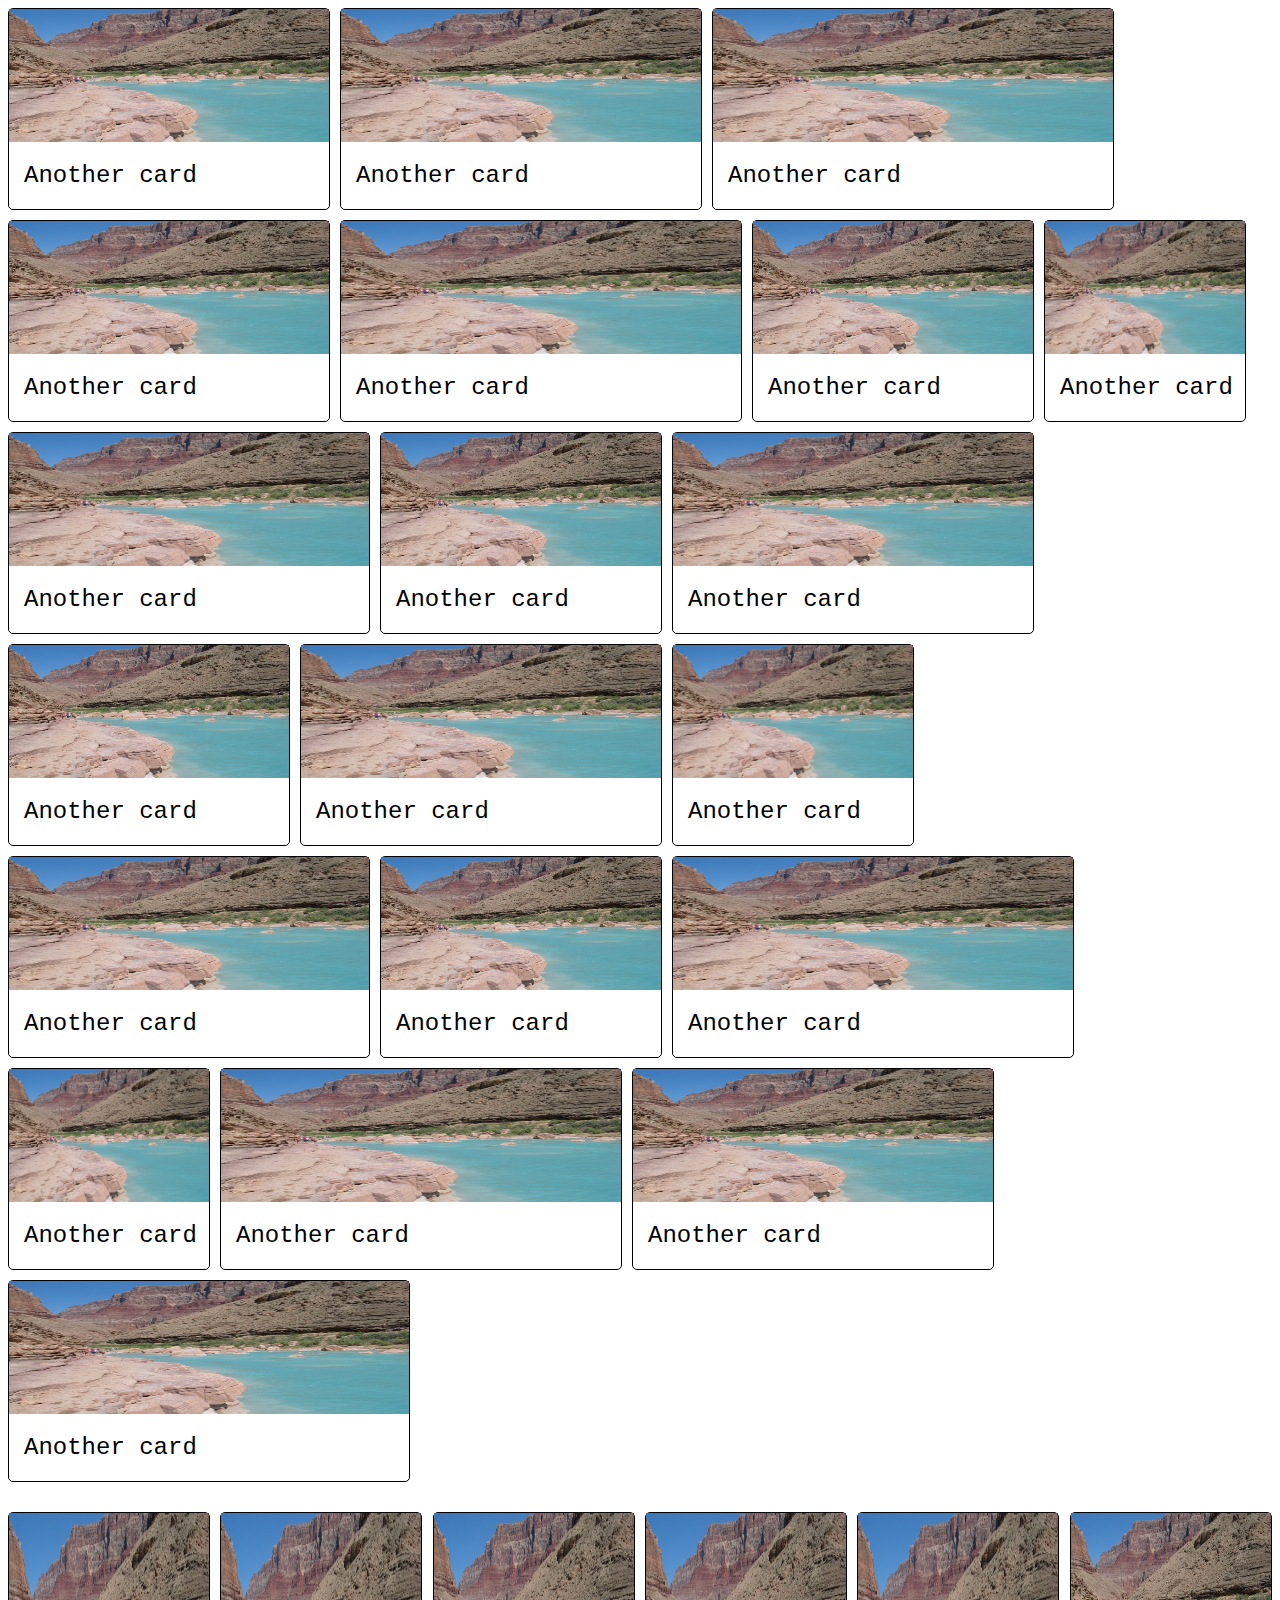
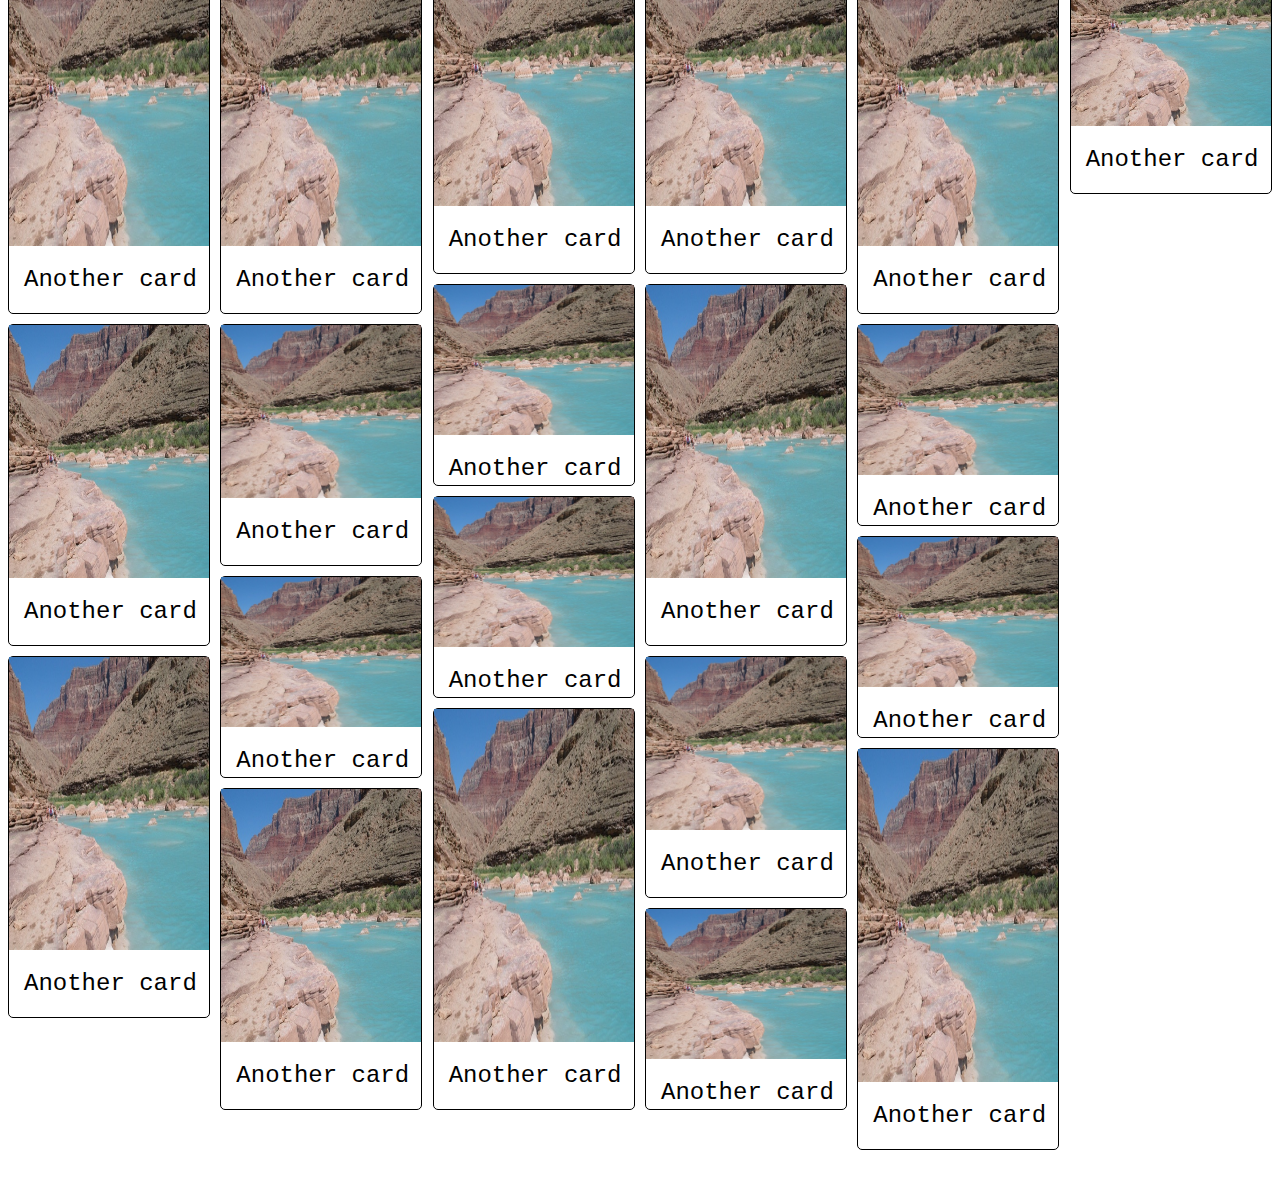
<file: W05/index.html>
<!DOCTYPE html>
<html lang="en">
  <head>
    <meta charset="UTF-8" />
    <meta http-equiv="X-UA-Compatible" content="IE=edge" />
    <meta name="viewport" content="width=device-width, initial-scale=1.0" />
    <title>W05 Assignment</title>
    <link rel="stylesheet" href="./styles.css" />
    <script src="main.js" defer></script>
  </head>
  <body>
    <header></header>
    <main class="card-grid">
      <section class="row-grid"></section>
      <section class="col-grid"></section>
    </main>
  </body>
</html>
</file>
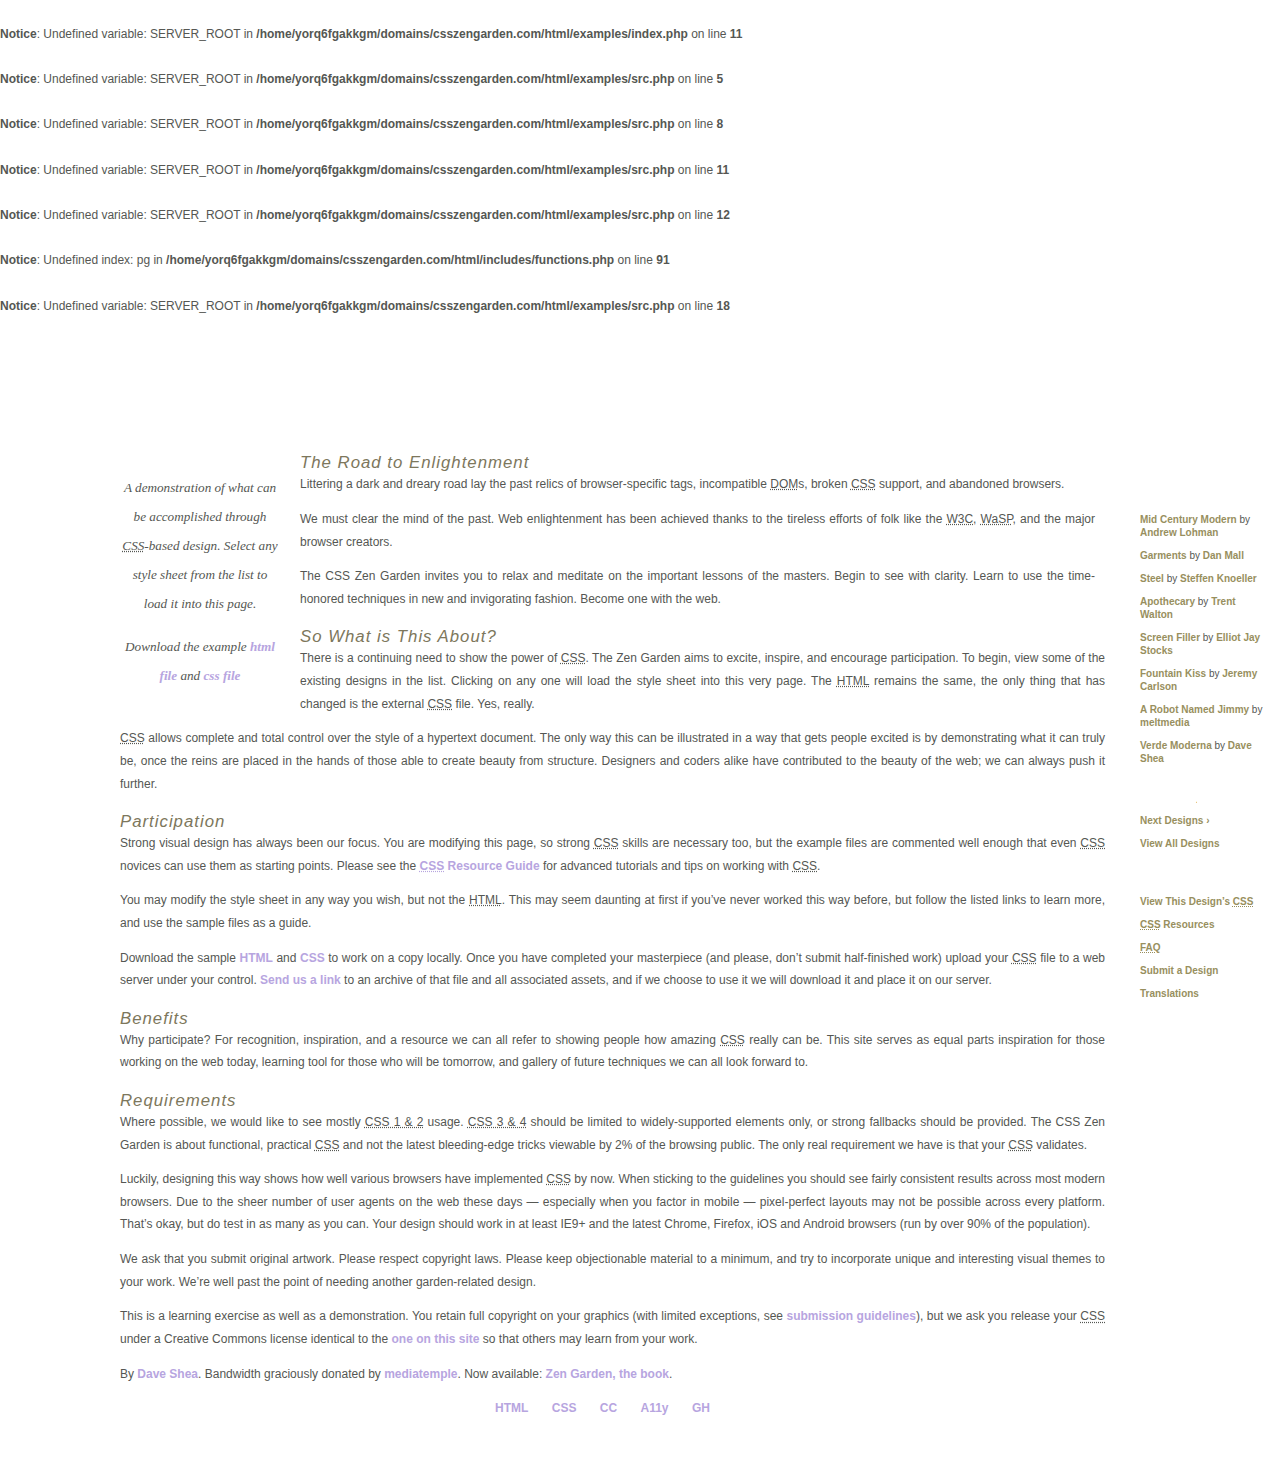
<file: ZenGarden/index.html>
<br />
<b>Notice</b>:  Undefined variable: SERVER_ROOT in <b>/home/yorq6fgakkgm/domains/csszengarden.com/html/examples/index.php</b> on line <b>11</b><br />
<br />
<b>Notice</b>:  Undefined variable: SERVER_ROOT in <b>/home/yorq6fgakkgm/domains/csszengarden.com/html/examples/src.php</b> on line <b>5</b><br />
<br />
<b>Notice</b>:  Undefined variable: SERVER_ROOT in <b>/home/yorq6fgakkgm/domains/csszengarden.com/html/examples/src.php</b> on line <b>8</b><br />
<br />
<b>Notice</b>:  Undefined variable: SERVER_ROOT in <b>/home/yorq6fgakkgm/domains/csszengarden.com/html/examples/src.php</b> on line <b>11</b><br />
<br />
<b>Notice</b>:  Undefined variable: SERVER_ROOT in <b>/home/yorq6fgakkgm/domains/csszengarden.com/html/examples/src.php</b> on line <b>12</b><br />
<br />
<b>Notice</b>:  Undefined index: pg in <b>/home/yorq6fgakkgm/domains/csszengarden.com/html/includes/functions.php</b> on line <b>91</b><br />
<br />
<b>Notice</b>:  Undefined variable: SERVER_ROOT in <b>/home/yorq6fgakkgm/domains/csszengarden.com/html/examples/src.php</b> on line <b>18</b><br />
<!DOCTYPE html>
<html lang="en">
<head>
	<meta charset="utf-8">
	<title>CSS Zen Garden: The Beauty of CSS Design</title>

	<link rel="stylesheet" media="screen" href="style.css?v=8may2013">
	<link rel="alternate" type="application/rss+xml" title="RSS" href="http://www.csszengarden.com/zengarden.xml">

	<meta name="viewport" content="width=device-width, initial-scale=1.0">
	<meta name="author" content="Dave Shea">
	<meta name="description" content="A demonstration of what can be accomplished visually through CSS-based design.">
	<meta name="robots" content="all">


	<!--[if lt IE 9]>
	<script src="script/html5shiv.js"></script>
	<![endif]-->
</head>

<!--



	View source is a feature, not a bug. Thanks for your curiosity and
	interest in participating!

	Here are the submission guidelines for the new and improved csszengarden.com:

	- CSS3? Of course! Prefix for ALL browsers where necessary.
	- go responsive; test your layout at multiple screen sizes.
	- your browser testing baseline: IE9+, recent Chrome/Firefox/Safari, and iOS/Android
	- Graceful degradation is acceptable, and in fact highly encouraged.
	- use classes for styling. Don't use ids.
	- web fonts are cool, just make sure you have a license to share the files. Hosted 
	  services that are applied via the CSS file (ie. Google Fonts) will work fine, but
	  most that require custom HTML won't. TypeKit is supported, see the readme on this
	  page for usage instructions: https://github.com/mezzoblue/csszengarden.com/

	And a few tips on building your CSS file:

	- use :first-child, :last-child and :nth-child to get at non-classed elements
	- use ::before and ::after to create pseudo-elements for extra styling
	- use multiple background images to apply as many as you need to any element
	- use the Kellum Method for image replacement, if still needed. http://goo.gl/GXxdI
	- don't rely on the extra divs at the bottom. Use ::before and ::after instead.

		
-->

<body id="css-zen-garden">
<div class="page-wrapper">

	<section class="intro" id="zen-intro">
		<header role="banner">
			<h1>CSS Zen Garden</h1>
			<h2>The Beauty of <abbr title="Cascading Style Sheets">CSS</abbr> Design</h2>
		</header>

		<div class="summary" id="zen-summary" role="article">
			<p>A demonstration of what can be accomplished through <abbr title="Cascading Style Sheets">CSS</abbr>-based design. Select any style sheet from the list to load it into this page.</p>
			<p>Download the example <a href="/examples/index" title="This page's source HTML code, not to be modified.">html file</a> and <a href="/examples/style.css" title="This page's sample CSS, the file you may modify.">css file</a></p>
		</div>

		<div class="preamble" id="zen-preamble" role="article">
			<h3>The Road to Enlightenment</h3>
			<p>Littering a dark and dreary road lay the past relics of browser-specific tags, incompatible <abbr title="Document Object Model">DOM</abbr>s, broken <abbr title="Cascading Style Sheets">CSS</abbr> support, and abandoned browsers.</p>
			<p>We must clear the mind of the past. Web enlightenment has been achieved thanks to the tireless efforts of folk like the <abbr title="World Wide Web Consortium">W3C</abbr>, <abbr title="Web Standards Project">WaSP</abbr>, and the major browser creators.</p>
			<p>The CSS Zen Garden invites you to relax and meditate on the important lessons of the masters. Begin to see with clarity. Learn to use the time-honored techniques in new and invigorating fashion. Become one with the web.</p>
		</div>
	</section>

	<div class="main supporting" id="zen-supporting" role="main">
		<div class="explanation" id="zen-explanation" role="article">
			<h3>So What is This About?</h3>
			<p>There is a continuing need to show the power of <abbr title="Cascading Style Sheets">CSS</abbr>. The Zen Garden aims to excite, inspire, and encourage participation. To begin, view some of the existing designs in the list. Clicking on any one will load the style sheet into this very page. The <abbr title="HyperText Markup Language">HTML</abbr> remains the same, the only thing that has changed is the external <abbr title="Cascading Style Sheets">CSS</abbr> file. Yes, really.</p>
			<p><abbr title="Cascading Style Sheets">CSS</abbr> allows complete and total control over the style of a hypertext document. The only way this can be illustrated in a way that gets people excited is by demonstrating what it can truly be, once the reins are placed in the hands of those able to create beauty from structure. Designers and coders alike have contributed to the beauty of the web; we can always push it further.</p>
		</div>

		<div class="participation" id="zen-participation" role="article">
			<h3>Participation</h3>
			<p>Strong visual design has always been our focus. You are modifying this page, so strong <abbr title="Cascading Style Sheets">CSS</abbr> skills are necessary too, but the example files are commented well enough that even <abbr title="Cascading Style Sheets">CSS</abbr> novices can use them as starting points. Please see the <a href="http://www.mezzoblue.com/zengarden/resources/" title="A listing of CSS-related resources"><abbr title="Cascading Style Sheets">CSS</abbr> Resource Guide</a> for advanced tutorials and tips on working with <abbr title="Cascading Style Sheets">CSS</abbr>.</p>
			<p>You may modify the style sheet in any way you wish, but not the <abbr title="HyperText Markup Language">HTML</abbr>. This may seem daunting at first if you&#8217;ve never worked this way before, but follow the listed links to learn more, and use the sample files as a guide.</p>
			<p>Download the sample <a href="/examples/index" title="This page's source HTML code, not to be modified.">HTML</a> and <a href="/examples/style.css" title="This page's sample CSS, the file you may modify.">CSS</a> to work on a copy locally. Once you have completed your masterpiece (and please, don&#8217;t submit half-finished work) upload your <abbr title="Cascading Style Sheets">CSS</abbr> file to a web server under your control. <a href="http://www.mezzoblue.com/zengarden/submit/" title="Use the contact form to send us your CSS file">Send us a link</a> to an archive of that file and all associated assets, and if we choose to use it we will download it and place it on our server.</p>
		</div>

		<div class="benefits" id="zen-benefits" role="article">
			<h3>Benefits</h3>
			<p>Why participate? For recognition, inspiration, and a resource we can all refer to showing people how amazing <abbr title="Cascading Style Sheets">CSS</abbr> really can be. This site serves as equal parts inspiration for those working on the web today, learning tool for those who will be tomorrow, and gallery of future techniques we can all look forward to.</p>
		</div>

		<div class="requirements" id="zen-requirements" role="article">
			<h3>Requirements</h3>
			<p>Where possible, we would like to see mostly <abbr title="Cascading Style Sheets, levels 1 and 2">CSS 1 &amp; 2</abbr> usage. <abbr title="Cascading Style Sheets, levels 3 and 4">CSS 3 &amp; 4</abbr> should be limited to widely-supported elements only, or strong fallbacks should be provided. The CSS Zen Garden is about functional, practical <abbr title="Cascading Style Sheets">CSS</abbr> and not the latest bleeding-edge tricks viewable by 2% of the browsing public. The only real requirement we have is that your <abbr title="Cascading Style Sheets">CSS</abbr> validates.</p>
			<p>Luckily, designing this way shows how well various browsers have implemented <abbr title="Cascading Style Sheets">CSS</abbr> by now. When sticking to the guidelines you should see fairly consistent results across most modern browsers. Due to the sheer number of user agents on the web these days &#8212; especially when you factor in mobile &#8212; pixel-perfect layouts may not be possible across every platform. That&#8217;s okay, but do test in as many as you can. Your design should work in at least IE9+ and the latest Chrome, Firefox, iOS and Android browsers (run by over 90% of the population).</p>
			<p>We ask that you submit original artwork. Please respect copyright laws. Please keep objectionable material to a minimum, and try to incorporate unique and interesting visual themes to your work. We&#8217;re well past the point of needing another garden-related design.</p>
			<p>This is a learning exercise as well as a demonstration. You retain full copyright on your graphics (with limited exceptions, see <a href="http://www.mezzoblue.com/zengarden/submit/guidelines/">submission guidelines</a>), but we ask you release your <abbr title="Cascading Style Sheets">CSS</abbr> under a Creative Commons license identical to the <a href="http://creativecommons.org/licenses/by-nc-sa/3.0/" title="View the Zen Garden's license information.">one on this site</a> so that others may learn from your work.</p>
			<p role="contentinfo">By <a href="http://www.mezzoblue.com/">Dave Shea</a>. Bandwidth graciously donated by <a href="http://www.mediatemple.net/">mediatemple</a>. Now available: <a href="http://www.amazon.com/exec/obidos/ASIN/0321303474/mezzoblue-20/">Zen Garden, the book</a>.</p>
		</div>

		<footer>
			<a href="http://validator.w3.org/check/referer" title="Check the validity of this site&#8217;s HTML" class="zen-validate-html">HTML</a>
			<a href="http://jigsaw.w3.org/css-validator/check/referer" title="Check the validity of this site&#8217;s CSS" class="zen-validate-css">CSS</a>
			<a href="http://creativecommons.org/licenses/by-nc-sa/3.0/" title="View the Creative Commons license of this site: Attribution-NonCommercial-ShareAlike." class="zen-license">CC</a>
			<a href="http://mezzoblue.com/zengarden/faq/#aaa" title="Read about the accessibility of this site" class="zen-accessibility">A11y</a>
			<a href="https://github.com/mezzoblue/csszengarden.com" title="Fork this site on Github" class="zen-github">GH</a>
		</footer>

	</div>


	<aside class="sidebar" role="complementary">
		<div class="wrapper">

			<div class="design-selection" id="design-selection">
				<h3 class="select">Select a Design:</h3>
				<nav role="navigation">
					<ul>
					<li>
						<a href="/221/" class="design-name">Mid Century Modern</a> by						<a href="http://andrewlohman.com/" class="designer-name">Andrew Lohman</a>
					</li>					<li>
						<a href="/220/" class="design-name">Garments</a> by						<a href="http://danielmall.com/" class="designer-name">Dan Mall</a>
					</li>					<li>
						<a href="/219/" class="design-name">Steel</a> by						<a href="http://steffen-knoeller.de" class="designer-name">Steffen Knoeller</a>
					</li>					<li>
						<a href="/218/" class="design-name">Apothecary</a> by						<a href="http://trentwalton.com" class="designer-name">Trent Walton</a>
					</li>					<li>
						<a href="/217/" class="design-name">Screen Filler</a> by						<a href="http://elliotjaystocks.com/" class="designer-name">Elliot Jay Stocks</a>
					</li>					<li>
						<a href="/216/" class="design-name">Fountain Kiss</a> by						<a href="http://jeremycarlson.com" class="designer-name">Jeremy Carlson</a>
					</li>					<li>
						<a href="/215/" class="design-name">A Robot Named Jimmy</a> by						<a href="http://meltmedia.com/" class="designer-name">meltmedia</a>
					</li>					<li>
						<a href="/214/" class="design-name">Verde Moderna</a> by						<a href="http://www.mezzoblue.com/" class="designer-name">Dave Shea</a>
					</li>					</ul>
				</nav>
			</div>

			<div class="design-archives" id="design-archives">
				<h3 class="archives">Archives:</h3>
				<nav role="navigation">
					<ul>
						<li class="next">
							<a href="/214/page1">
								Next Designs <span class="indicator">&rsaquo;</span>
							</a>
						</li>
						<li class="viewall">
							<a href="http://www.mezzoblue.com/zengarden/alldesigns/" title="View every submission to the Zen Garden.">
								View All Designs							</a>
						</li>
					</ul>
				</nav>
			</div>

			<div class="zen-resources" id="zen-resources">
				<h3 class="resources">Resources:</h3>
				<ul>
					<li class="view-css">
						<a href="style.css" title="View the source CSS file of the currently-viewed design.">
							View This Design&#8217;s <abbr title="Cascading Style Sheets">CSS</abbr>						</a>
					</li>
					<li class="css-resources">
						<a href="http://www.mezzoblue.com/zengarden/resources/" title="Links to great sites with information on using CSS.">
							<abbr title="Cascading Style Sheets">CSS</abbr> Resources						</a>
					</li>
					<li class="zen-faq">
						<a href="http://www.mezzoblue.com/zengarden/faq/" title="A list of Frequently Asked Questions about the Zen Garden.">
							<abbr title="Frequently Asked Questions">FAQ</abbr>						</a>
					</li>
					<li class="zen-submit">
						<a href="http://www.mezzoblue.com/zengarden/submit/" title="Send in your own CSS file.">
							Submit a Design						</a>
					</li>
					<li class="zen-translations">
						<a href="http://www.mezzoblue.com/zengarden/translations/" title="View translated versions of this page.">
							Translations						</a>
					</li>
				</ul>
			</div>
		</div>
	</aside>


</div>

<!--

	These superfluous divs/spans were originally provided as catch-alls to add extra imagery.
	These days we have full ::before and ::after support, favour using those instead.
	These only remain for historical design compatibility. They might go away one day.
		
-->
<div class="extra1" role="presentation"></div><div class="extra2" role="presentation"></div><div class="extra3" role="presentation"></div>
<div class="extra4" role="presentation"></div><div class="extra5" role="presentation"></div><div class="extra6" role="presentation"></div>

</body>
</html>
</file>
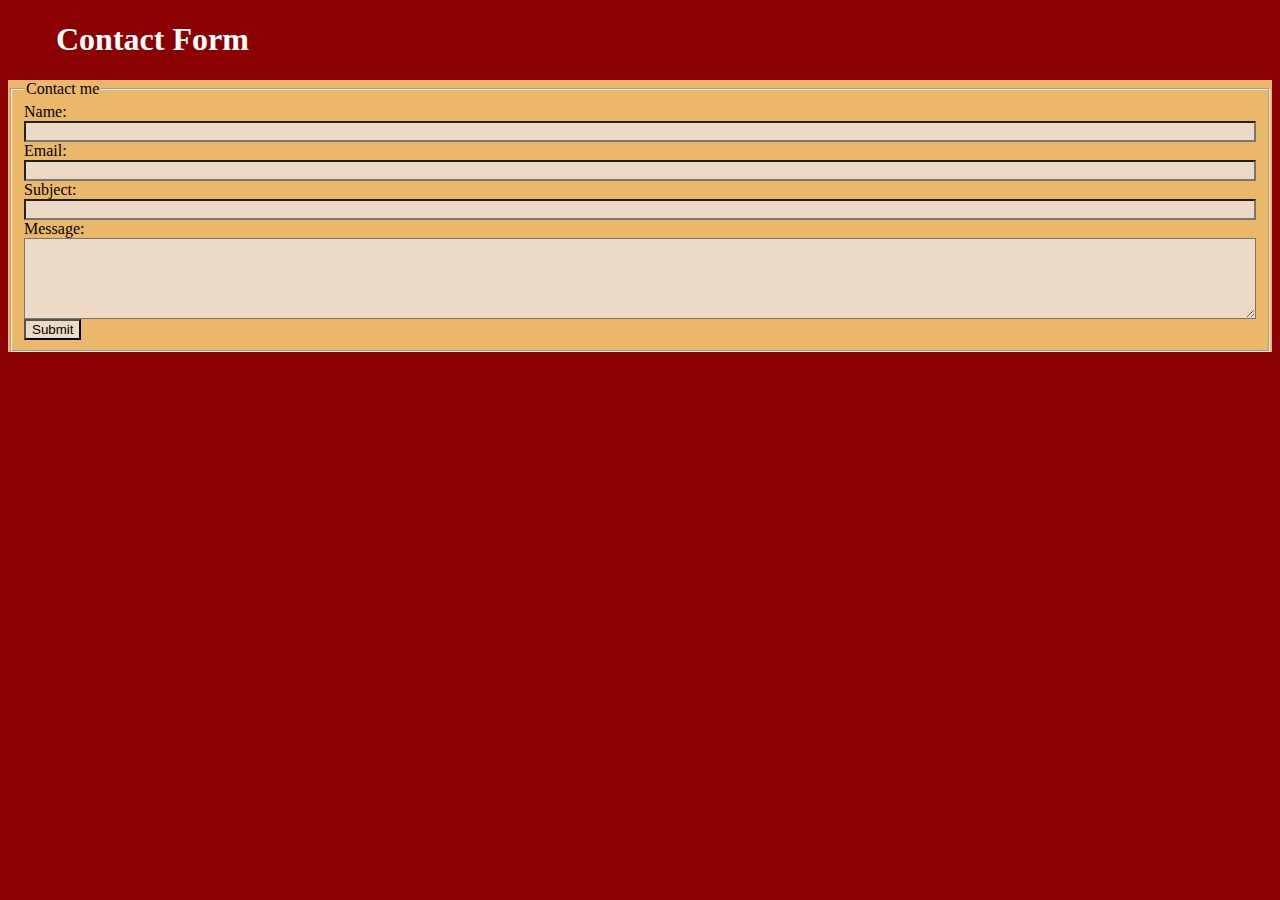
<file: W03/scss-demo.html>
<!doctype html>
    <html>
    
    <head>
        <meta charset="utf-8">
        <title>Scss Demo</title>
        <meta name="viewport" content="width=device-width, initial-scale=1">
        <link rel="stylesheet" type="text/css" href="styles.css">
    </head>
    
    <body>
        <h1>Contact Form</h1>
        <form method="post" action="#" id="contactform">
            <fieldset>
                <legend>Contact me</legend>
                <div>
                    <label for="name">Name:</label>
                    <input type="text" name="name" id="name" size="50">
                </div>
                <div>
                    <label for="email">Email:</label>
                    <input type="email" name="email" id="email" size="50">
                </div>
                <div>
                    <label for="subject">Subject:</label>
                    <input type="text" name="subject" id="subject" size="50">
                </div>
                <div>
                    <label for="message"> Message:</label>
                    <textarea name="message" id="message" cols="50" rows="5"></textarea>
                </div>
                <input type="submit" value="Submit">
            </fieldset>
        </form>
    </body>   
</html>
</file>
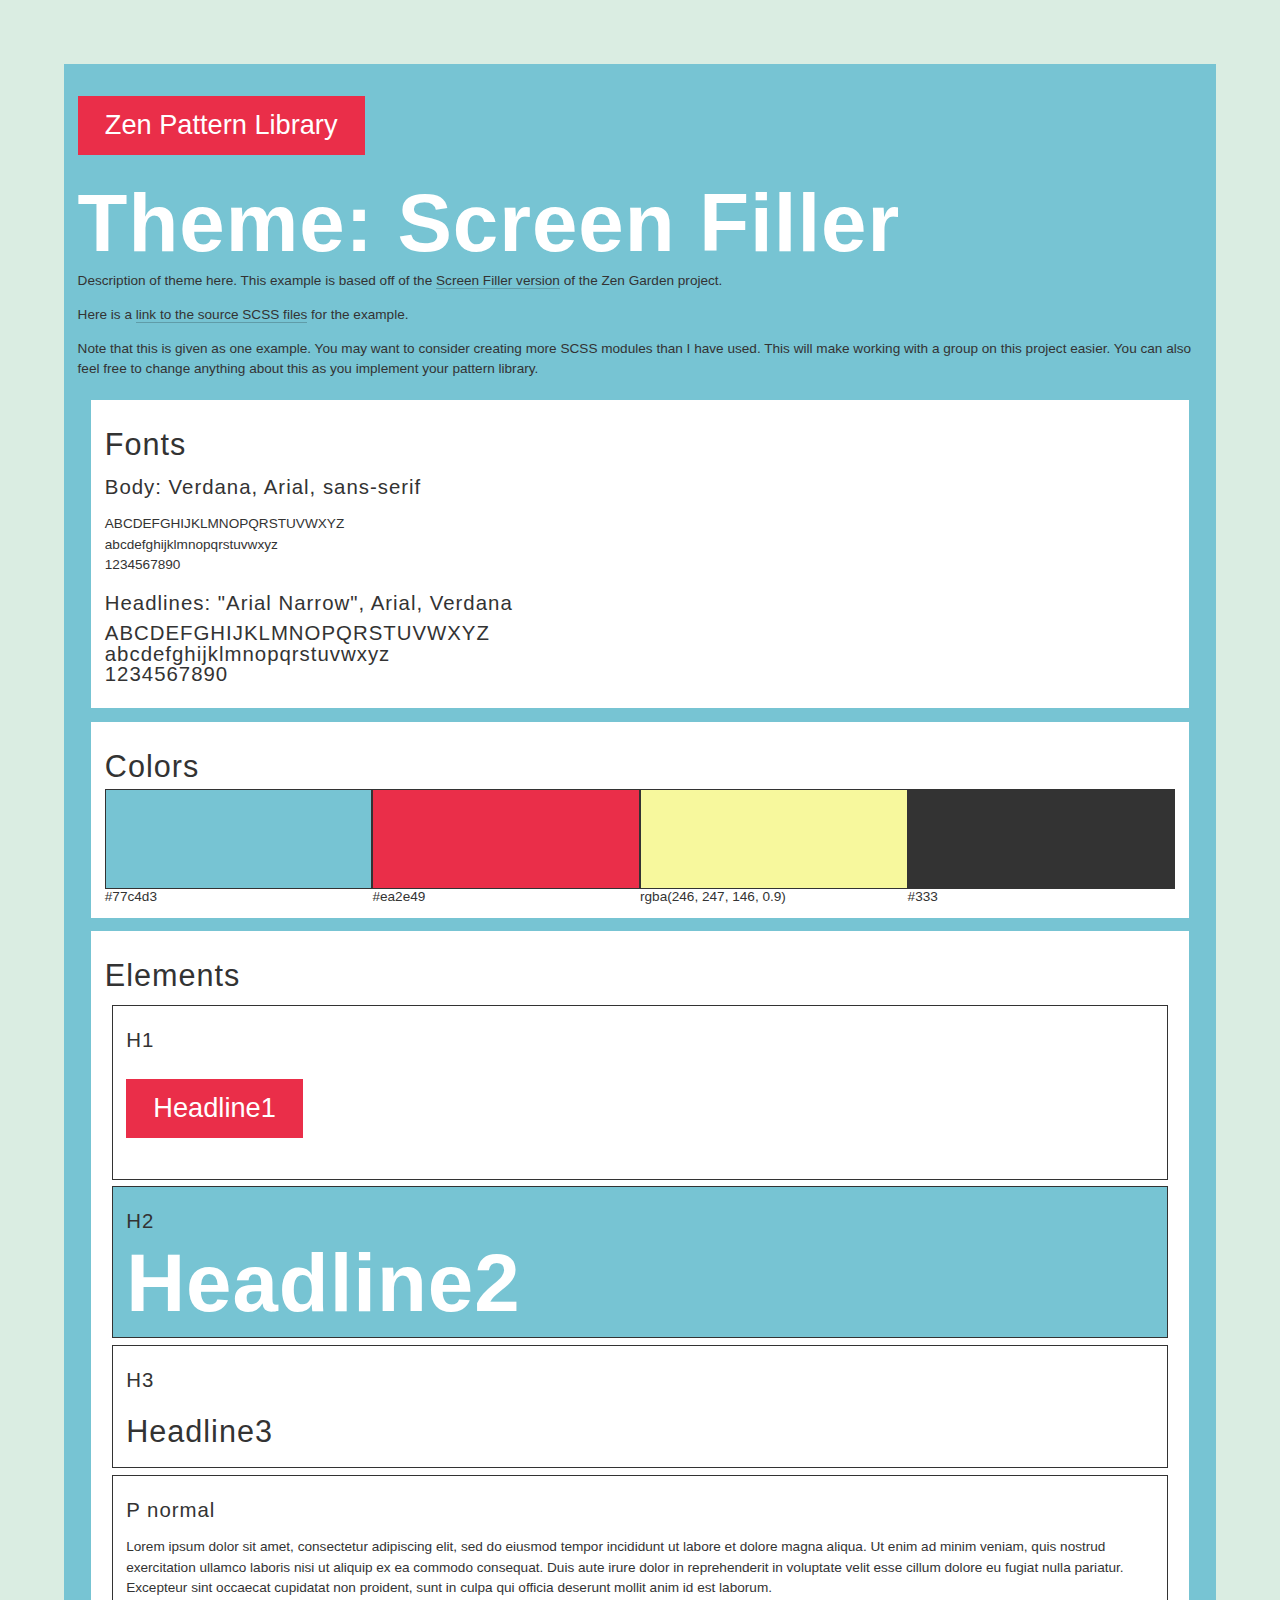
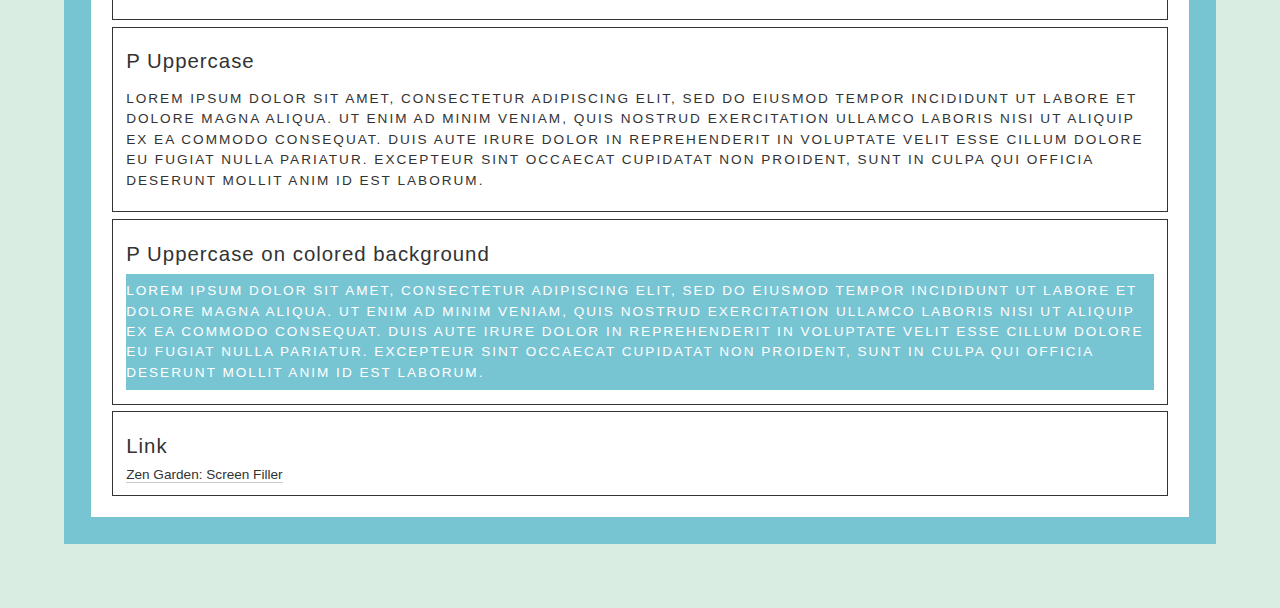
<file: ZenGarden/EXAMPLE/pattern.html>
<!DOCTYPE html>
<html lang="en">
  <head>
    <meta charset="UTF-8" />
    <meta name="viewport" content="width=device-width, initial-scale=1.0" />
    <title>Zen Pattern Library</title>
    <link rel="stylesheet" href="style-pattern.css" />
  </head>
  <body>
    <header>
      <h1>
        Zen Pattern Library
      </h1>
    </header>
    <main>
      <h2>Theme: Screen Filler</h2>
      <p>
        Description of theme here. This example is based off of the
        <a href="http://csszengarden.com/217/" rel="noreferrer" target="_blank"
          >Screen Filler version</a
        >
        of the Zen Garden project.
      </p>
      <p>
        Here is a
        <a href="../zen-style.zip">link to the source SCSS files</a> for the
        example.
      </p>
      <p>
        Note that this is given as one example. You may want to consider
        creating more SCSS modules than I have used. This will make working with
        a group on this project easier. You can also feel free to change
        anything about this as you implement your pattern library.
      </p>
      <section>
        <h3>Fonts</h3>
        <h4>Body: Verdana, Arial, sans-serif</h4>
        <p>
          ABCDEFGHIJKLMNOPQRSTUVWXYZ<br />
          abcdefghijklmnopqrstuvwxyz<br />
          1234567890
        </p>
        <h4>Headlines: "Arial Narrow", Arial, Verdana</h4>
        <h4>
          ABCDEFGHIJKLMNOPQRSTUVWXYZ<br />
          abcdefghijklmnopqrstuvwxyz<br />
          1234567890
        </h4>
      </section>

      <section class="colors">
        <h3>Colors</h3>
        <figure>
          <div class="swatch primary"></div>
          <figcaption>#77c4d3</figcaption>
        </figure>
        <figure>
          <div class="swatch accent1"></div>
          <figcaption>#ea2e49</figcaption>
        </figure>
        <figure>
          <div class="swatch accent2"></div>
          <figcaption>rgba(246, 247, 146, 0.9)</figcaption>
        </figure>
        <figure>
          <div class="swatch text-dark"></div>
          <figcaption>#333</figcaption>
        </figure>
      </section>

      <section class="elements">
        <h3>Elements</h3>
        <div class="element">
          <h4>H1</h4>
          <h1>Headline1</h1>
        </div>
        <div class="element primary">
          <h4>H2</h4>
          <h2>Headline2</h2>
        </div>
        <div class="element">
          <h4>H3</h4>
          <h3>Headline3</h3>
        </div>
        <div class="element">
          <h4>P normal</h4>
          <p>
            Lorem ipsum dolor sit amet, consectetur adipiscing elit, sed do
            eiusmod tempor incididunt ut labore et dolore magna aliqua. Ut enim
            ad minim veniam, quis nostrud exercitation ullamco laboris nisi ut
            aliquip ex ea commodo consequat. Duis aute irure dolor in
            reprehenderit in voluptate velit esse cillum dolore eu fugiat nulla
            pariatur. Excepteur sint occaecat cupidatat non proident, sunt in
            culpa qui officia deserunt mollit anim id est laborum.
          </p>
        </div>
        <div class="element">
          <h4>P Uppercase</h4>
          <p class="uppercase">
            Lorem ipsum dolor sit amet, consectetur adipiscing elit, sed do
            eiusmod tempor incididunt ut labore et dolore magna aliqua. Ut enim
            ad minim veniam, quis nostrud exercitation ullamco laboris nisi ut
            aliquip ex ea commodo consequat. Duis aute irure dolor in
            reprehenderit in voluptate velit esse cillum dolore eu fugiat nulla
            pariatur. Excepteur sint occaecat cupidatat non proident, sunt in
            culpa qui officia deserunt mollit anim id est laborum.
          </p>
        </div>
        <div class="element">
          <h4>P Uppercase on colored background</h4>
          <p class="uppercase-light primary">
            Lorem ipsum dolor sit amet, consectetur adipiscing elit, sed do
            eiusmod tempor incididunt ut labore et dolore magna aliqua. Ut enim
            ad minim veniam, quis nostrud exercitation ullamco laboris nisi ut
            aliquip ex ea commodo consequat. Duis aute irure dolor in
            reprehenderit in voluptate velit esse cillum dolore eu fugiat nulla
            pariatur. Excepteur sint occaecat cupidatat non proident, sunt in
            culpa qui officia deserunt mollit anim id est laborum.
          </p>
        </div>
        <div class="element">
          <h4>Link</h4>
          <a
            href="http://csszengarden.com/217/"
            rel="noreferrer"
            target="_blank"
            >Zen Garden: Screen Filler</a
          >
        </div>
      </section>
    </main>
  </body>
</html>
</file>
<file: W05/styles.css>
h2 {
    font-family: Courier New;
    font-weight: 200;
    padding-left: 15px;
}
.row-grid > * {
    border: 1px solid black;
    border-radius: 5px;
    display: flex;
    flex-direction: column;
}
.row-grid {
    display: flex;
    flex-flow: wrap;
    justify-content: flex-start;
    align-content: space-evenly;
    gap: 10px;
}
.row-grid > * > img {
    overflow: hidden;
}

section {
    margin-bottom: 30px;
}

.col-grid > * {
    display: flex;
    border: 1px solid black;
    border-radius: 5px;
    flex-direction: column;
}
.col-grid > * > img {
    height: 100%;
  }
.col-grid {
    display: flex;
    flex-flow: wrap;
    vertical-align: baseline;
    gap: 10px;
    flex-direction: column;
    max-height: 1300px;
    width: 100%;
}
</file>
<file: ZenGarden/style.css>
/* css Zen Garden default style v1.02 */
/* css released under Creative Commons License - http://creativecommons.org/licenses/by-nc-sa/1.0/  */

/* This file based on 'Tranquille' by Dave Shea */
/* You may use this file as a foundation for any new work, but you may find it easier to start from scratch. */
/* Not all elements are defined in this file, so you'll most likely want to refer to the xhtml as well. */

/* Your images should be linked as if the CSS file sits in the same folder as the images. ie. no paths. */


/* basic elements */
html {
	margin: 0;
	padding: 0;
	}
body { 
	font: 75% georgia, sans-serif;
	line-height: 1.88889;
	color: #555753; 
	background: #fff url(http://csszengarden.com/001/blossoms.jpg) no-repeat bottom right; 
	margin: 0; 
	padding: 0;
	}
p { 
	margin-top: 0; 
	text-align: justify;
	}
h3 { 
	font: italic normal 1.4em georgia, sans-serif;
	letter-spacing: 1px; 
	margin-bottom: 0; 
	color: #7D775C;
	}
a:link { 
	font-weight: bold; 
	text-decoration: none; 
	color: #B7A5DF;
	}
a:visited { 
	font-weight: bold; 
	text-decoration: none; 
	color: #D4CDDC;
	}
a:hover, a:focus, a:active { 
	text-decoration: underline; 
	color: #9685BA;
	}
abbr {
	border-bottom: none;
	}


/* specific divs */
.page-wrapper { 
	background: url(http://csszengarden.com/001/zen-bg.jpg) no-repeat top left; 
	padding: 0 175px 0 110px;  
	margin: 0; 
	position: relative;
	}

.intro { 
	min-width: 470px;
	width: 100%;
	}

header h1 { 
	background: transparent url(http://csszengarden.com/001/h1.gif) no-repeat top left;
	margin-top: 10px;
	display: block;
	width: 219px;
	height: 87px;
	float: left;

	text-indent: 100%;
	white-space: nowrap;
	overflow: hidden;
	}
header h2 { 
	background: transparent url(http://csszengarden.com/001/h2.gif) no-repeat top left; 
	margin-top: 58px; 
	margin-bottom: 40px; 
	width: 200px; 
	height: 18px; 
	float: right;

	text-indent: 100%;
	white-space: nowrap;
	overflow: hidden;
	}
header {
	padding-top: 20px;
	height: 87px;
}

.summary {
	clear: both; 
	margin: 20px 20px 20px 10px; 
	width: 160px; 
	float: left;
	}
.summary p {
	font: italic 1.1em/2.2 georgia; 
	text-align: center;
	}

.preamble {
	clear: right; 
	padding: 0px 10px 0 10px;
	}
.supporting {	
	padding-left: 10px; 
	margin-bottom: 40px;
	}

footer { 
	text-align: center; 
	}
footer a:link, footer a:visited { 
	margin-right: 20px; 
	}

.sidebar {
	margin-left: 600px; 
	position: absolute; 
	top: 0; 
	right: 0;
	}
.sidebar .wrapper { 
	font: 10px verdana, sans-serif; 
	background: transparent url(http://csszengarden.com/001/paper-bg.jpg) top left repeat-y; 
	padding: 10px; 
	margin-top: 150px; 
	width: 130px; 
	}
.sidebar h3.select { 
	background: transparent url(http://csszengarden.com/001/h3.gif) no-repeat top left; 
	margin: 10px 0 5px 0; 
	width: 97px; 
	height: 16px; 

	text-indent: 100%;
	white-space: nowrap;
	overflow: hidden;
	}
.sidebar h3.archives { 
	background: transparent url(http://csszengarden.com/001/h5.gif) no-repeat top left; 
	margin: 25px 0 5px 0; 
	width:57px; 
	height: 14px; 

	text-indent: 100%;
	white-space: nowrap;
	overflow: hidden;
	}
.sidebar h3.resources { 
	background: transparent url(http://csszengarden.com/001/h6.gif) no-repeat top left; 
	margin: 25px 0 5px 0; 
	width:63px; 
	height: 10px; 

	text-indent: 100%;
	white-space: nowrap;
	overflow: hidden;
	}


.sidebar ul {
	margin: 0;
	padding: 0;
	}
.sidebar li {
	line-height: 1.3em; 
	background: transparent url(http://csszengarden.com/001/cr1.gif) no-repeat top center; 
	display: block; 
	padding-top: 5px; 
	margin-bottom: 5px;
	list-style-type: none;
	}
.sidebar li a:link {
	color: #988F5E;
	}
.sidebar li a:visited {
	color: #B3AE94;
	}


.extra1 {
	background: transparent url(http://csszengarden.com/001/cr2.gif) top left no-repeat; 
	position: absolute; 
	top: 40px; 
	right: 0; 
	width: 148px; 
	height: 110px;
	}
</file>
<file: W03/styles.css>
body {
  background-color: darkred;
}

h1 {
  color: white;
  margin-left: 3rem;
}

#contactform {
  background-color: rgb(235, 184, 106);
}
#contactform input, #contactform textarea {
  background-color: rgb(236, 218, 198);
}
@media (max-width: 60em) {
  #contactform {
    width: 70%;
    max-width: 900px;
  }
}
@media (max-width: 31em) {
  #contactform {
    width: 80%;
    max-width: 800px;
  }
}
@media (max-width: 20em) {
  #contactform {
    width: 90%;
    max-width: 700px;
  }
}

fieldset > div {
  display: -webkit-box;
  display: -webkit-flex;
  display: -ms-flexbox;
  display: flex;
  -webkit-flex-flow: column nowrap;
  -ms-flex-flow: column nowrap;
  flex-flow: column nowrap;
}

#content {
  margin-left: auto;
  margin-right: auto;
}

/*# sourceMappingURL=styles.css.map */
</file>
<file: ZenGarden/EXAMPLE/style-pattern.css>
h2,
h3,
h4 {
  font-family: "arial narrow", Arial, Verdana, sans-serif;
  margin: 0;
}

h1 {
  background: #ea2e49;
  color: #fff;
  display: inline-block;
  font-weight: normal;
  margin-bottom: 1em;
  padding: 0.5em 1em;
}

h2 {
  color: #fff;
  font-weight: 900; /* Heavy */
  font-size: 6em;
  letter-spacing: 1px;
  line-height: 1em;
}

h3 {
  font-size: 2.25em;
  font-weight: 200; /* Thin */
  letter-spacing: 1px;
  line-height: 1em;
  padding: 0.5em 0 0.25em 0;
}

h4 {
  font-size: 1.5em;
  font-weight: 200; /* Thin */
  letter-spacing: 1px;
  line-height: 1em;
  margin: 0.5em 0;
}

p {
  font-family: verdana, arial, sans-serif;
  font-size: 1em;
  line-height: 1.5em;
  padding: 0.5em 0;
  margin: 0;
}

a {
  border-bottom: 1px solid rgba(0, 0, 0, 0.2);
  color: #333;
  text-decoration: none;
  transition: border-color 0.2s ease-in-out;
}

a:hover {
  border-color: #ea2e49;
}

[role=banner] > h1 {
  font-weight: 300;
  letter-spacing: 2px;
  text-transform: uppercase;
  color: #fff;
}

.summary {
  font-weight: 300;
  letter-spacing: 2px;
  text-transform: uppercase;
  color: #fff;
  padding: 15% 0;
}
.summary p:last-child {
  border-top: 1px solid #ea2e49;
  margin-top: 1em;
  padding-top: 1.5em;
}
.summary a {
  color: #fff;
}

.preamble {
  background: rgba(255, 255, 255, 0.9);
  color: #333;
  margin-left: -30%;
  padding: 5% 5% 5% 30%;
}

.intro {
  padding: 5%;
}

* {
  box-sizing: border-box;
}

html {
  background-color: #daede2;
  padding: 5%;
}

body {
  font-family: verdana, arial, sans-serif;
  font-size: 85%;
  color: #333;
  background-color: #77c4d3;
  margin: 0;
  padding: 1em;
}

section {
  background-color: white;
  padding: 1em;
  margin: 1em;
}

.colors {
  display: flex;
  flex-flow: row wrap;
}
.colors > h3 {
  width: 100%;
  flex: 1 0 100%;
}
.colors > figure {
  margin: 0;
  flex: 1 1 25%;
}

.swatch {
  width: 100%;
  height: 100px;
  border: 1px solid;
}

.primary {
  background-color: #77c4d3;
}

.accent1 {
  background-color: #ea2e49;
}

.accent2 {
  background-color: rgba(246, 247, 146, 0.9);
}

.text-dark {
  background-color: #333;
}

.element {
  border: 1px solid;
  margin: 0.5em;
  padding: 1em;
}

.uppercase {
  font-weight: 300;
  letter-spacing: 2px;
  text-transform: uppercase;
  color: #333;
}

.uppercase-light {
  font-weight: 300;
  letter-spacing: 2px;
  text-transform: uppercase;
  color: #fff;
}

/*# sourceMappingURL=style-pattern.css.map */
</file>
